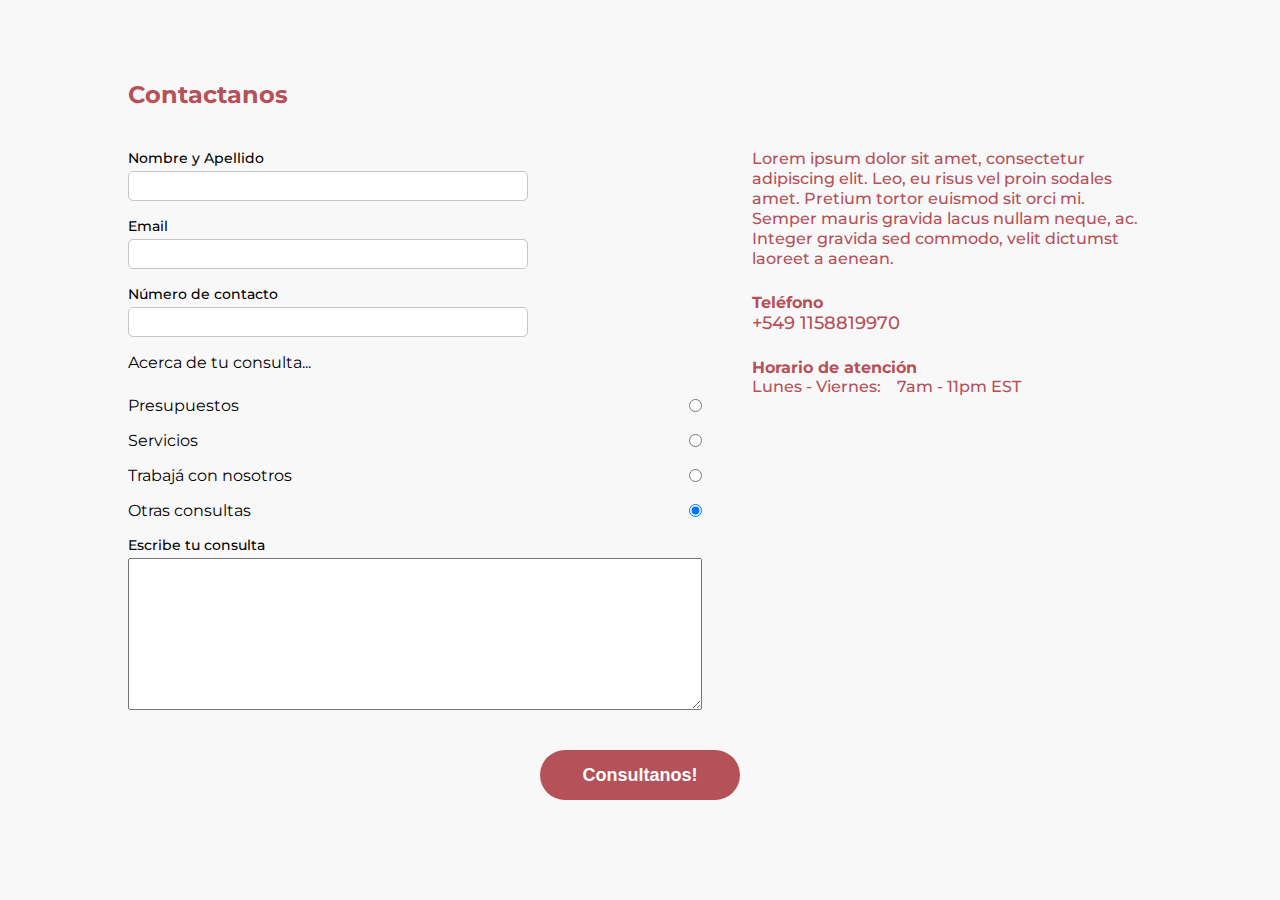
<file: contacto.html>
<!DOCTYPE html>
<html lang="en">
<head>
    <meta charset="UTF-8">
    <meta http-equiv="X-UA-Compatible" content="IE=edge">
    <meta name="viewport" content="width=device-width, initial-scale=1.0">
    <title>contactoo</title>
    <link rel="preconnect" href="https://fonts.googleapis.com">
    <link rel="preconnect" href="https://fonts.gstatic.com" crossorigin>
    <link href="https://fonts.googleapis.com/css2?family=Montserrat:wght@400;500;600;700;900&display=swap" rel="stylesheet">
    <!-- Styles -->
    <link rel="stylesheet" href="styles/styles.css">  
</head>
<body>

  <main class="main-contacto">
    <h1>Contactanos</h1>
    <div class="contacto">
      <form class="contacto__form">
          <div class="contacto__form-nombre">
            <label for="nombre">Nombre y Apellido</label>
            <input type="text" name="nombre">
          </div>
          <div class="contacto__form-mail">
            <label for="mail">Email</label>
            <input type="email" name="mail">
          </div>
          <div class="contacto__form-tel">
            <label for="telefono">Número de contacto</label>
            <input type="text" name="telefono">
          </div>
          <div class="contacto__form-acerca">
            <div class="contacto__form-acerca-title">Acerca de tu consulta...</div>
            <div class="contacto__form-acerca-options">
              <div>
                <label for="presupuestos">Presupuestos</label>
                <input type="radio" name="about" id="presupuestos" value="presupuestos">
              </div>
              <div>
                <label for="servicios">Servicios</label>
                <input type="radio" name="about" id="servicios" value="servicios">
              </div>
              <div>
                <label for="trabaja">Trabajá con nosotros</label>
                <input type="radio" name="about" id="trabaja" value="trabaja">
              </div>
              <div>
                <label for="otro">Otras consultas</label>
                <input type="radio" name="about" id="otro" value="otro" checked>
              </div>
            </div>
          </div>
          <div class="contacto__form-consulta">
            <label for="consulta">Escribe tu consulta</label>
            <textarea name="consulta" id="" cols="30" rows="10"></textarea>
          </div>
      </form>
      <div class="contacto__info">
        <p>Lorem ipsum dolor sit amet, consectetur adipiscing elit. Leo, eu risus vel proin sodales amet. Pretium tortor euismod sit orci mi. Semper mauris gravida lacus nullam neque, ac. Integer gravida sed commodo, velit dictumst laoreet a aenean.</p>
        <div class="contacto__info__tel">
          <span class="contacto__info__tel-title">Teléfono</span>
          <span class="contacto__info__tel-num">+549 1158819970</span>
        </div>
        <div class="contacto__info__horario">
          <span class="contacto__info__horario-title">Horario de atención</span>
          <div class="contacto__info__horario-hours"><span>Lunes - Viernes:</span><span>7am - 11pm EST</span></div>
        </div>
      </div>
    </div>
    <div class="submit-contact-form">
      <button type="submit">Consultanos!</button>
    </div>
  </main>    
    
</body>
</html>
</file>
<file: styles/styles.css>
@charset "UTF-8";
/* RESET */
* {
  margin: 0;
  padding: 0;
  -webkit-box-sizing: border-box;
          box-sizing: border-box;
}

/* VARS */
.d-none {
  display: none !important;
}

html {
  font-size: 16px;
  font-family: "Montserrat", sans-serif;
}

body {
  width: 100%;
  min-height: 100vh;
  display: -webkit-box;
  display: -ms-flexbox;
  display: flex;
  -webkit-box-orient: vertical;
  -webkit-box-direction: normal;
      -ms-flex-direction: column;
          flex-direction: column;
  -webkit-box-pack: space-betweenf;
      -ms-flex-pack: space-betweenf;
          justify-content: space-betweenf;
  background-color: #F8F8F8;
}

header {
  position: relative;
  width: 100%;
  display: -webkit-box;
  display: -ms-flexbox;
  display: flex;
  -webkit-box-pack: justify;
      -ms-flex-pack: justify;
          justify-content: space-between;
}

header > div {
  padding: 0 50px;
  width: 100%;
  height: 90px;
  display: -webkit-box;
  display: -ms-flexbox;
  display: flex;
  -webkit-box-pack: justify;
      -ms-flex-pack: justify;
          justify-content: space-between;
  -webkit-box-align: center;
      -ms-flex-align: center;
          align-items: center;
}

header > div .menu-desktop {
  display: -webkit-box;
  display: -ms-flexbox;
  display: flex;
  -webkit-box-pack: center;
      -ms-flex-pack: center;
          justify-content: center;
  gap: 35px;
}

header > div .menu-desktop nav {
  display: -webkit-box;
  display: -ms-flexbox;
  display: flex;
  gap: 16px;
}

header > div .menu-desktop nav .nav-link {
  font-family: "Montserrat", sans-serif;
  color: #914450;
  text-decoration: none;
}

header > div .menu-desktop .rrss {
  display: -webkit-box;
  display: -ms-flexbox;
  display: flex;
  gap: 15px;
  font-size: 24px;
}

header .menu-mobile {
  position: absolute;
  top: 90px;
  right: 0;
  width: 200px;
  height: -webkit-fit-content;
  height: -moz-fit-content;
  height: fit-content;
  display: -webkit-box;
  display: -ms-flexbox;
  display: flex;
  -webkit-box-orient: vertical;
  -webkit-box-direction: normal;
      -ms-flex-direction: column;
          flex-direction: column;
  gap: 8px;
  background-color: #9a9a9a;
}

header .menu-mobile nav {
  height: -webkit-fit-content;
  height: -moz-fit-content;
  height: fit-content;
  display: -webkit-box;
  display: -ms-flexbox;
  display: flex;
  -webkit-box-orient: vertical;
  -webkit-box-direction: normal;
      -ms-flex-direction: column;
          flex-direction: column;
  gap: 4px;
}

header .menu-mobile .rrss {
  color: #B55158;
}

/* PÁGINA CONTACTO */
.main-contacto {
  margin-top: 50px;
  padding: 30px 10vw;
  display: -webkit-box;
  display: -ms-flexbox;
  display: flex;
  -webkit-box-orient: vertical;
  -webkit-box-direction: normal;
      -ms-flex-direction: column;
          flex-direction: column;
  gap: 40px;
}

.main-contacto h1 {
  font-family: Montserrat;
  font-weight: bold;
  font-size: 24px;
  color: #B55158;
}

.main-contacto .contacto {
  display: -webkit-box;
  display: -ms-flexbox;
  display: flex;
  -webkit-box-orient: horizontal;
  -webkit-box-direction: normal;
      -ms-flex-flow: row wrap-reverse;
          flex-flow: row wrap-reverse;
  -webkit-box-pack: center;
      -ms-flex-pack: center;
          justify-content: center;
  gap: 50px;
}

.main-contacto .contacto__form {
  -webkit-box-flex: 1;
      -ms-flex-positive: 1;
          flex-grow: 1;
  display: -webkit-box;
  display: -ms-flexbox;
  display: flex;
  -webkit-box-orient: vertical;
  -webkit-box-direction: normal;
      -ms-flex-direction: column;
          flex-direction: column;
  gap: 16px;
}

.main-contacto .contacto__form-nombre, .main-contacto .contacto__form-mail, .main-contacto .contacto__form-tel, .main-contacto .contacto__form-consulta {
  display: -webkit-box;
  display: -ms-flexbox;
  display: flex;
  -webkit-box-orient: vertical;
  -webkit-box-direction: normal;
      -ms-flex-direction: column;
          flex-direction: column;
  gap: 4px;
}

.main-contacto .contacto__form-nombre label, .main-contacto .contacto__form-mail label, .main-contacto .contacto__form-tel label, .main-contacto .contacto__form-consulta label {
  font-family: Montserrat;
  font-weight: 500;
  font-size: 14px;
  color: #000000;
}

.main-contacto .contacto__form-nombre input[type=text], .main-contacto .contacto__form-nombre input[type=email], .main-contacto .contacto__form-mail input[type=text], .main-contacto .contacto__form-mail input[type=email], .main-contacto .contacto__form-tel input[type=text], .main-contacto .contacto__form-tel input[type=email], .main-contacto .contacto__form-consulta input[type=text], .main-contacto .contacto__form-consulta input[type=email] {
  width: 100%;
  max-width: 400px;
  height: 30px;
  padding-left: 8px;
  background: #FFFFFF;
  border: 1px solid #C6C6C6;
  border-radius: 5px;
}

.main-contacto .contacto__form-acerca {
  display: -webkit-box;
  display: -ms-flexbox;
  display: flex;
  -webkit-box-orient: vertical;
  -webkit-box-direction: normal;
      -ms-flex-flow: column nowrap;
          flex-flow: column nowrap;
  gap: 24px;
}

.main-contacto .contacto__form-acerca-options {
  display: -webkit-box;
  display: -ms-flexbox;
  display: flex;
  -webkit-box-orient: vertical;
  -webkit-box-direction: normal;
      -ms-flex-flow: column nowrap;
          flex-flow: column nowrap;
  gap: 16px;
}

.main-contacto .contacto__form-acerca-options div {
  display: -webkit-box;
  display: -ms-flexbox;
  display: flex;
  -webkit-box-orient: horizontal;
  -webkit-box-direction: normal;
      -ms-flex-flow: row nowrap;
          flex-flow: row nowrap;
  -webkit-box-pack: justify;
      -ms-flex-pack: justify;
          justify-content: space-between;
}

.main-contacto .contacto__info {
  display: -webkit-box;
  display: -ms-flexbox;
  display: flex;
  -webkit-box-orient: vertical;
  -webkit-box-direction: normal;
      -ms-flex-direction: column;
          flex-direction: column;
  gap: 24px;
}

.main-contacto .contacto__info p {
  max-width: 400px;
  font-weight: 500;
  line-height: 20px;
  color: #B55158;
}

.main-contacto .contacto__info__tel {
  display: -webkit-box;
  display: -ms-flexbox;
  display: flex;
  -webkit-box-orient: vertical;
  -webkit-box-direction: normal;
      -ms-flex-direction: column;
          flex-direction: column;
  color: #B55158;
}

.main-contacto .contacto__info__tel-title {
  font-weight: bold;
}

.main-contacto .contacto__info__tel-num {
  font-weight: 500;
  font-size: 18px;
}

.main-contacto .contacto__info__horario {
  display: -webkit-box;
  display: -ms-flexbox;
  display: flex;
  -webkit-box-orient: vertical;
  -webkit-box-direction: normal;
      -ms-flex-direction: column;
          flex-direction: column;
  color: #B55158;
}

.main-contacto .contacto__info__horario-title {
  font-weight: bold;
}

.main-contacto .contacto__info__horario-hours {
  display: -webkit-box;
  display: -ms-flexbox;
  display: flex;
  gap: 16px;
  font-weight: 500;
}

.main-contacto .submit-contact-form {
  width: 100%;
  display: -webkit-box;
  display: -ms-flexbox;
  display: flex;
  -webkit-box-pack: center;
      -ms-flex-pack: center;
          justify-content: center;
}

.main-contacto .submit-contact-form button {
  width: 200px;
  height: 50px;
  background-color: #B55158;
  border: none;
  border-radius: 48px;
  font-size: 18px;
  color: #FFFFFF;
  font-weight: bold;
}

main {
  width: 100%;
}

main .portada {
  position: relative;
  width: 100%;
  height: -webkit-fit-content;
  height: -moz-fit-content;
  height: fit-content;
  opacity: 1;
}

main .portada img {
  width: 100%;
  height: auto;
  z-index: 1;
  opacity: 1;
}

main .portada .textPortada {
  position: absolute;
  top: 10px;
  margin-left: 5vw;
  display: -webkit-box;
  display: -ms-flexbox;
  display: flex;
  -webkit-box-orient: vertical;
  -webkit-box-direction: normal;
      -ms-flex-direction: column;
          flex-direction: column;
  -webkit-box-pack: center;
      -ms-flex-pack: center;
          justify-content: center;
  z-index: 100;
  opacity: 1;
}

main .portada .textPortada .textBig {
  margin-bottom: 2vw;
  display: -webkit-box;
  display: -ms-flexbox;
  display: flex;
  -webkit-box-orient: vertical;
  -webkit-box-direction: normal;
      -ms-flex-direction: column;
          flex-direction: column;
  font-family: "Montserrat", sans-serif;
  font-size: calc(.7rem + 4vw);
  font-weight: 900;
  font-style: black;
  line-height: calc(1rem + 5vw);
  color: #B55158;
  opacity: 1;
}

main .portada .textPortada .textSmall {
  display: -webkit-box;
  display: -ms-flexbox;
  display: flex;
  -webkit-box-orient: vertical;
  -webkit-box-direction: normal;
      -ms-flex-direction: column;
          flex-direction: column;
  margin-right: 40px;
  font-family: "Montserrat", sans-serif;
  font-size: calc(0.15rem + 2vw);
  font-weight: 600;
  font-style: italic;
  line-height: calc(.3rem + 3vw);
  color: #9a9a9a;
}

main .portada .textPortada .textSmall .bold {
  font-weight: 800;
}

@media (min-width: 1280px) {
  main .portada .textPortada {
    margin-left: 124px;
  }
  main .portada .textPortada .textBig {
    font-size: 65px;
    line-height: 69.42px;
  }
  main .portada .textPortada .textSmall {
    font-size: 20px;
    line-height: 24px;
  }
}

main .sectionServicios {
  width: 100%;
  margin: 8px 0;
}

main .consultanos {
  padding: 0 30px;
  padding-top: 52px;
  padding-bottom: 30px;
  width: 100%;
  display: -webkit-box;
  display: -ms-flexbox;
  display: flex;
  -ms-flex-wrap: wrap;
      flex-wrap: wrap;
  -webkit-box-pack: space-evenly;
      -ms-flex-pack: space-evenly;
          justify-content: space-evenly;
  background-color: #B55158;
}

main .consultanos .divText {
  display: -webkit-inline-box;
  display: -ms-inline-flexbox;
  display: inline-flex;
  -webkit-box-pack: center;
      -ms-flex-pack: center;
          justify-content: center;
  /* .textSmall{
                margin-bottom: 22px;
                display: flex;
                flex-direction: column;
                font-family: $montserrat;
                font-weight: 600;
                font-size: 22px;
                line-height: 30.48px;
                color: $color-creme;
            } */
}

main .consultanos .divText .textBig {
  margin-bottom: 22px;
  display: -webkit-inline-box;
  display: -ms-inline-flexbox;
  display: inline-flex;
  -webkit-box-orient: vertical;
  -webkit-box-direction: normal;
      -ms-flex-direction: column;
          flex-direction: column;
  font-family: "Montserrat", sans-serif;
  font-weight: 700;
  font-size: calc(1.1rem + 4vw);
  line-height: calc(2rem + 3vw);
  color: #F5E7D5;
}

main .consultanos .divText .textBig > div {
  display: -webkit-box;
  display: -ms-flexbox;
  display: flex;
  -ms-flex-wrap: wrap;
      flex-wrap: wrap;
}

main .consultanos .divBtn {
  padding: 22px 0;
  display: -webkit-box;
  display: -ms-flexbox;
  display: flex;
  -webkit-box-pack: center;
      -ms-flex-pack: center;
          justify-content: center;
  -webkit-box-align: center;
      -ms-flex-align: center;
          align-items: center;
}

main .consultanos .divBtn .btnConsultanos {
  width: 100%;
  max-width: 301px;
  min-width: 244px;
  height: 74px;
  padding: 21px 0;
  border: none;
  border-radius: 48px;
  background-color: #FFF;
  font-family: "Montserrat", sans-serif;
  font-weight: 700;
  font-size: 25px;
  color: #914450;
}

@media (min-width: 960px) {
  main .consultanos .divText .textBig {
    font-weight: 900;
    font-size: 45px;
    line-height: 56.6px;
  }
  main .consultanos .divText .textSmall {
    font-weight: 600;
    font-size: 25px;
    line-height: 30.48px;
  }
}

footer {
  padding-bottom: 15px;
  padding-top: 15px;
  width: 100%;
  min-height: 160px;
  border-bottom: 1px solid;
  display: -webkit-box;
  display: -ms-flexbox;
  display: flex;
  -webkit-box-orient: vertical;
  -webkit-box-direction: normal;
      -ms-flex-direction: column;
          flex-direction: column;
}

footer .footer_container {
  -webkit-box-flex: 1;
      -ms-flex-positive: 1;
          flex-grow: 1;
  width: 100%;
  display: -webkit-box;
  display: -ms-flexbox;
  display: flex;
  -ms-flex-wrap: wrap;
      flex-wrap: wrap;
  -webkit-box-pack: space-evenly;
      -ms-flex-pack: space-evenly;
          justify-content: space-evenly;
  -webkit-box-align: center;
      -ms-flex-align: center;
          align-items: center;
}

footer .footer_container > div {
  min-width: 33%;
  margin-top: 10px;
}

footer .footer_container .footer_contacto {
  display: -webkit-box;
  display: -ms-flexbox;
  display: flex;
  -webkit-box-pack: center;
      -ms-flex-pack: center;
          justify-content: center;
}

footer .footer_container .footer_contacto > div {
  display: -webkit-box;
  display: -ms-flexbox;
  display: flex;
  -webkit-box-orient: vertical;
  -webkit-box-direction: normal;
      -ms-flex-direction: column;
          flex-direction: column;
  color: #914450;
  font-size: 18px;
  font-weight: 500;
}

footer .footer_container .footer_contacto .footer_contacto_title {
  text-align: center;
  font-weight: 700;
}

footer .footer_container .footer_contacto .footer_contacto_mail {
  margin: 5px 0;
}

footer .footer_container .footer_contacto .footer_contacto_cel {
  text-align: center;
}

footer .footer_container .footer_logo {
  max-width: 193px;
  display: -webkit-box;
  display: -ms-flexbox;
  display: flex;
  -webkit-box-orient: vertical;
  -webkit-box-direction: normal;
      -ms-flex-direction: column;
          flex-direction: column;
  -webkit-box-align: center;
      -ms-flex-align: center;
          align-items: center;
}

footer .footer_container .footer_logo img {
  width: 193px;
  height: auto;
}

footer .footer_container .footer_rrss {
  display: -webkit-box;
  display: -ms-flexbox;
  display: flex;
  -webkit-box-pack: center;
      -ms-flex-pack: center;
          justify-content: center;
}

footer .footer_container .footer_rrss img {
  margin: 10px;
  width: 34px;
  height: 34px;
}

footer .footer_copyright {
  text-align: center;
  font-size: 14px;
  color: #914450;
  font-weight: 500;
}

/* Slider Servicios Home */
.servicios {
  width: 100%;
  display: -webkit-box;
  display: -ms-flexbox;
  display: flex;
  -webkit-box-pack: center;
      -ms-flex-pack: center;
          justify-content: center;
  padding: 50px 0;
}

.servicios__slider {
  width: 98%;
  max-width: 2100px;
  display: -webkit-box;
  display: -ms-flexbox;
  display: flex;
  -webkit-box-pack: center;
      -ms-flex-pack: center;
          justify-content: center;
  -webkit-box-align: center;
      -ms-flex-align: center;
          align-items: center;
  gap: 30px;
}

.servicios__slider__slide {
  width: 100%;
  padding: 5px 0;
  position: relative;
  overflow-x: scroll;
  display: -webkit-box;
  display: -ms-flexbox;
  display: flex;
  gap: 50px;
  scroll-behavior: smooth;
}

.servicios__slider__slide::-webkit-scrollbar {
  display: none;
}

.servicios__card {
  -ms-flex-negative: 0;
      flex-shrink: 0;
  width: 300px;
  height: 400px;
  padding: 22px;
  display: -webkit-box;
  display: -ms-flexbox;
  display: flex;
  -webkit-box-orient: vertical;
  -webkit-box-direction: normal;
      -ms-flex-direction: column;
          flex-direction: column;
  -webkit-box-pack: space-evenly;
      -ms-flex-pack: space-evenly;
          justify-content: space-evenly;
  -webkit-box-align: center;
      -ms-flex-align: center;
          align-items: center;
  background-color: #fff;
  -webkit-box-shadow: 0px 4px 4px rgba(0, 0, 0, 0.25);
          box-shadow: 0px 4px 4px rgba(0, 0, 0, 0.25);
  border-radius: 20px;
}

.servicios__card img {
  -o-object-fit: none;
     object-fit: none;
  width: 100px;
  height: 100px;
}

.servicios__card h3 {
  font-weight: 700;
  color: #B55158;
  font-size: 27px;
}

.servicios__card p {
  font-weight: 400;
  font-size: 18px;
  color: #9a9a9a;
  line-height: 19px;
}

@media (max-width: 500px) {
  header > div {
    padding: 0 20px;
  }
  header .rrss {
    display: none !important;
  }
}
/*# sourceMappingURL=styles.css.map */
</file>
